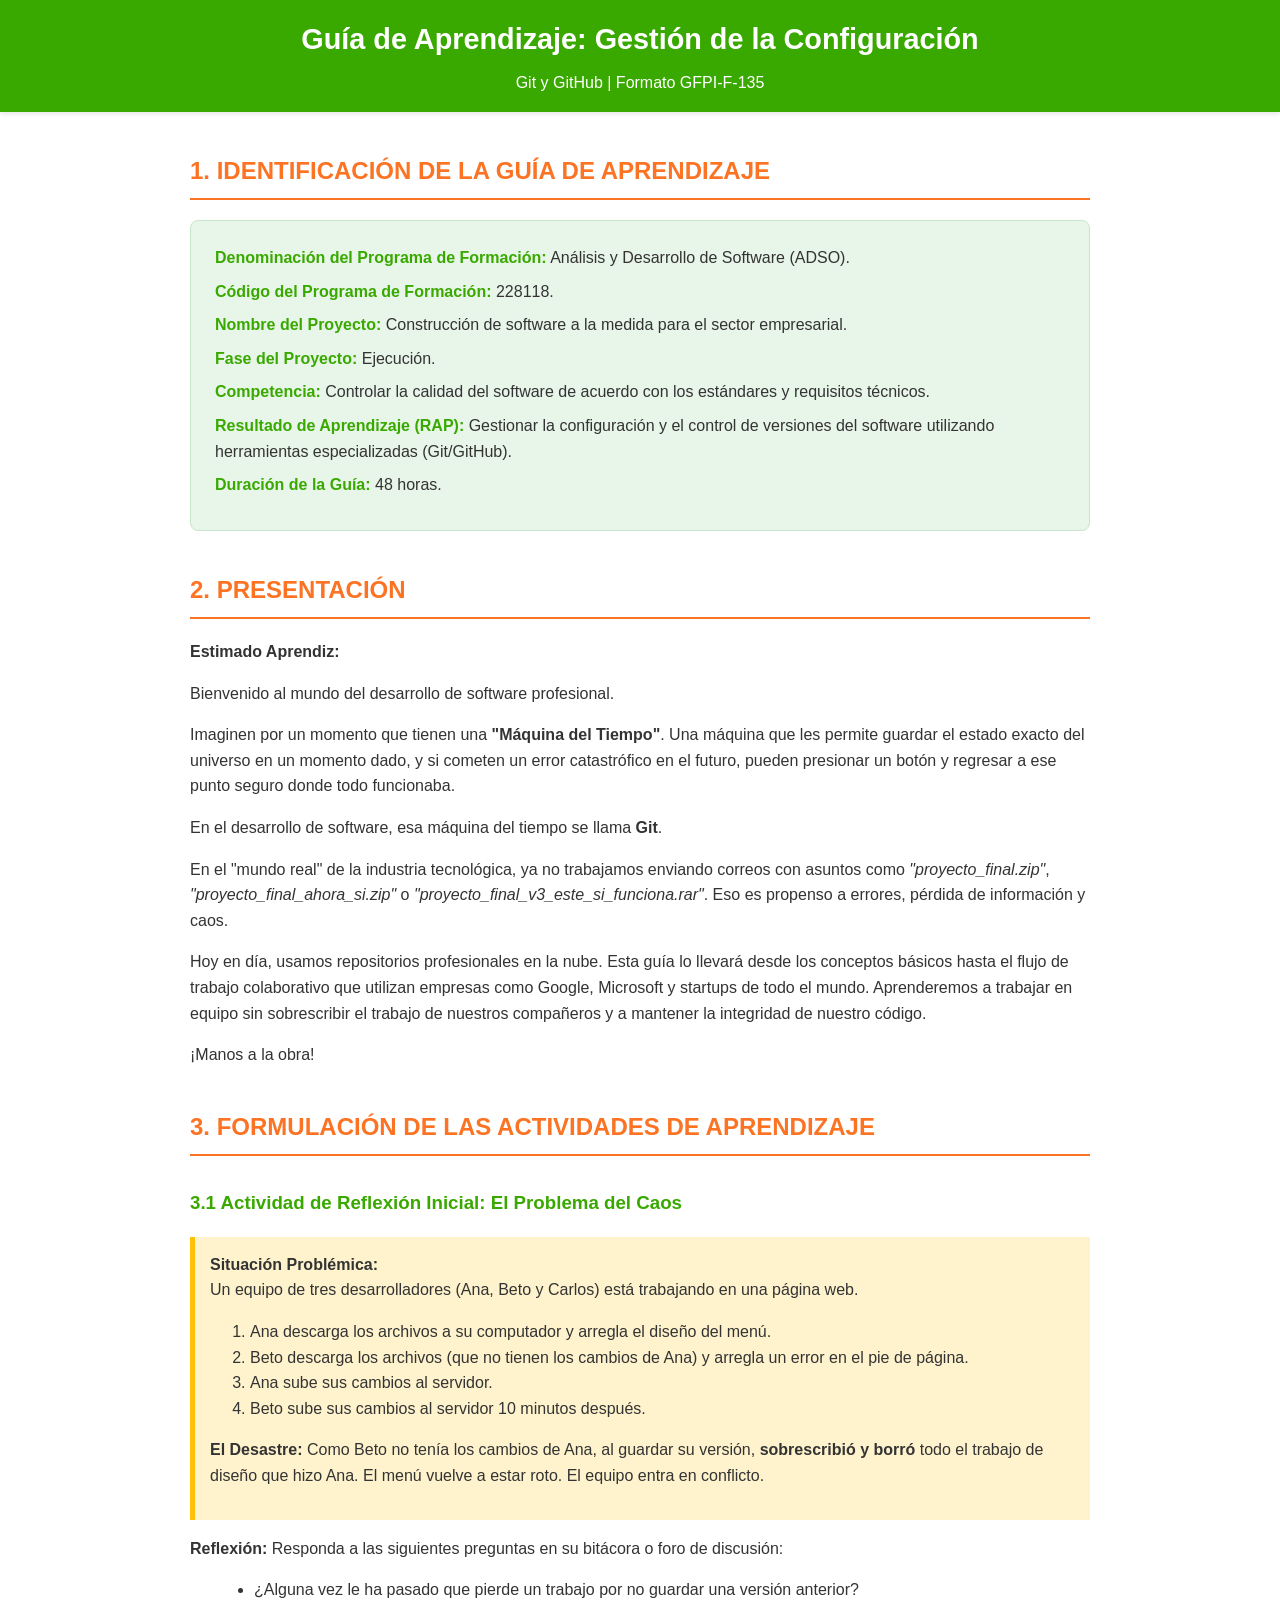
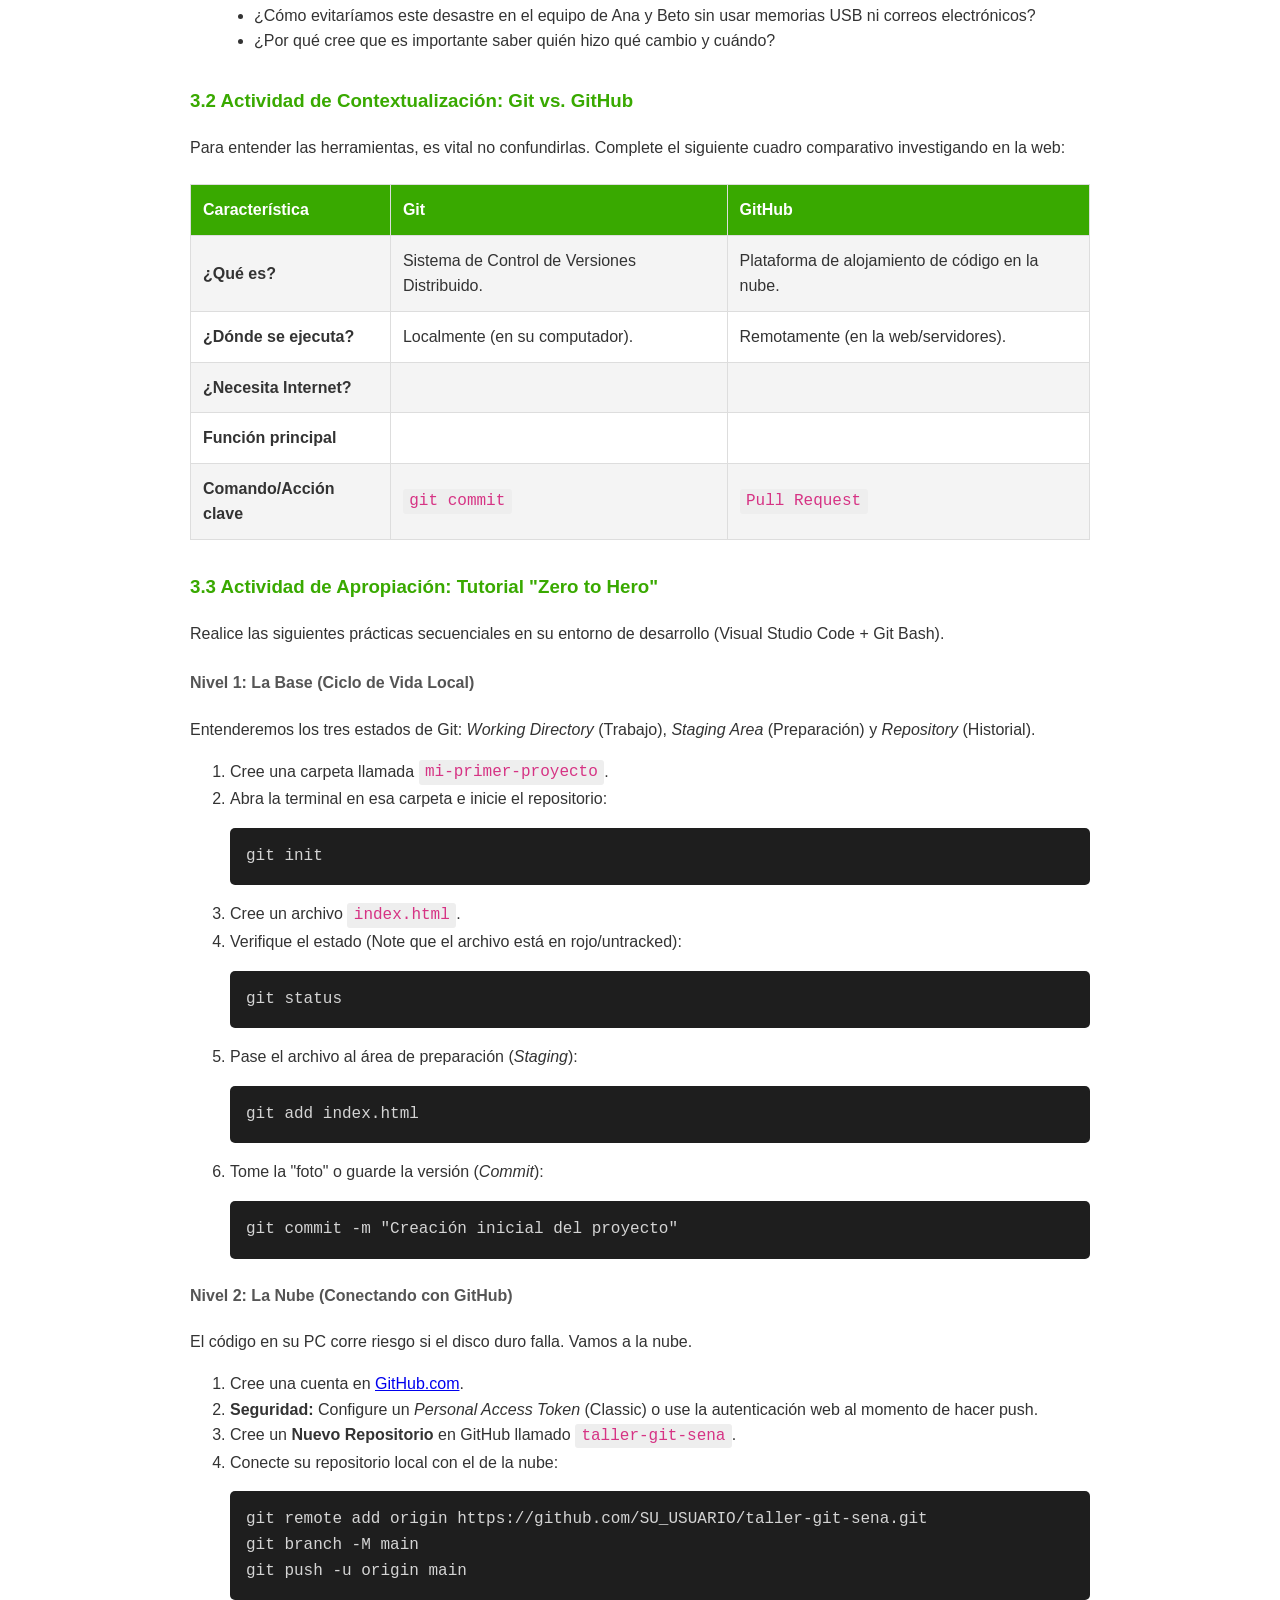
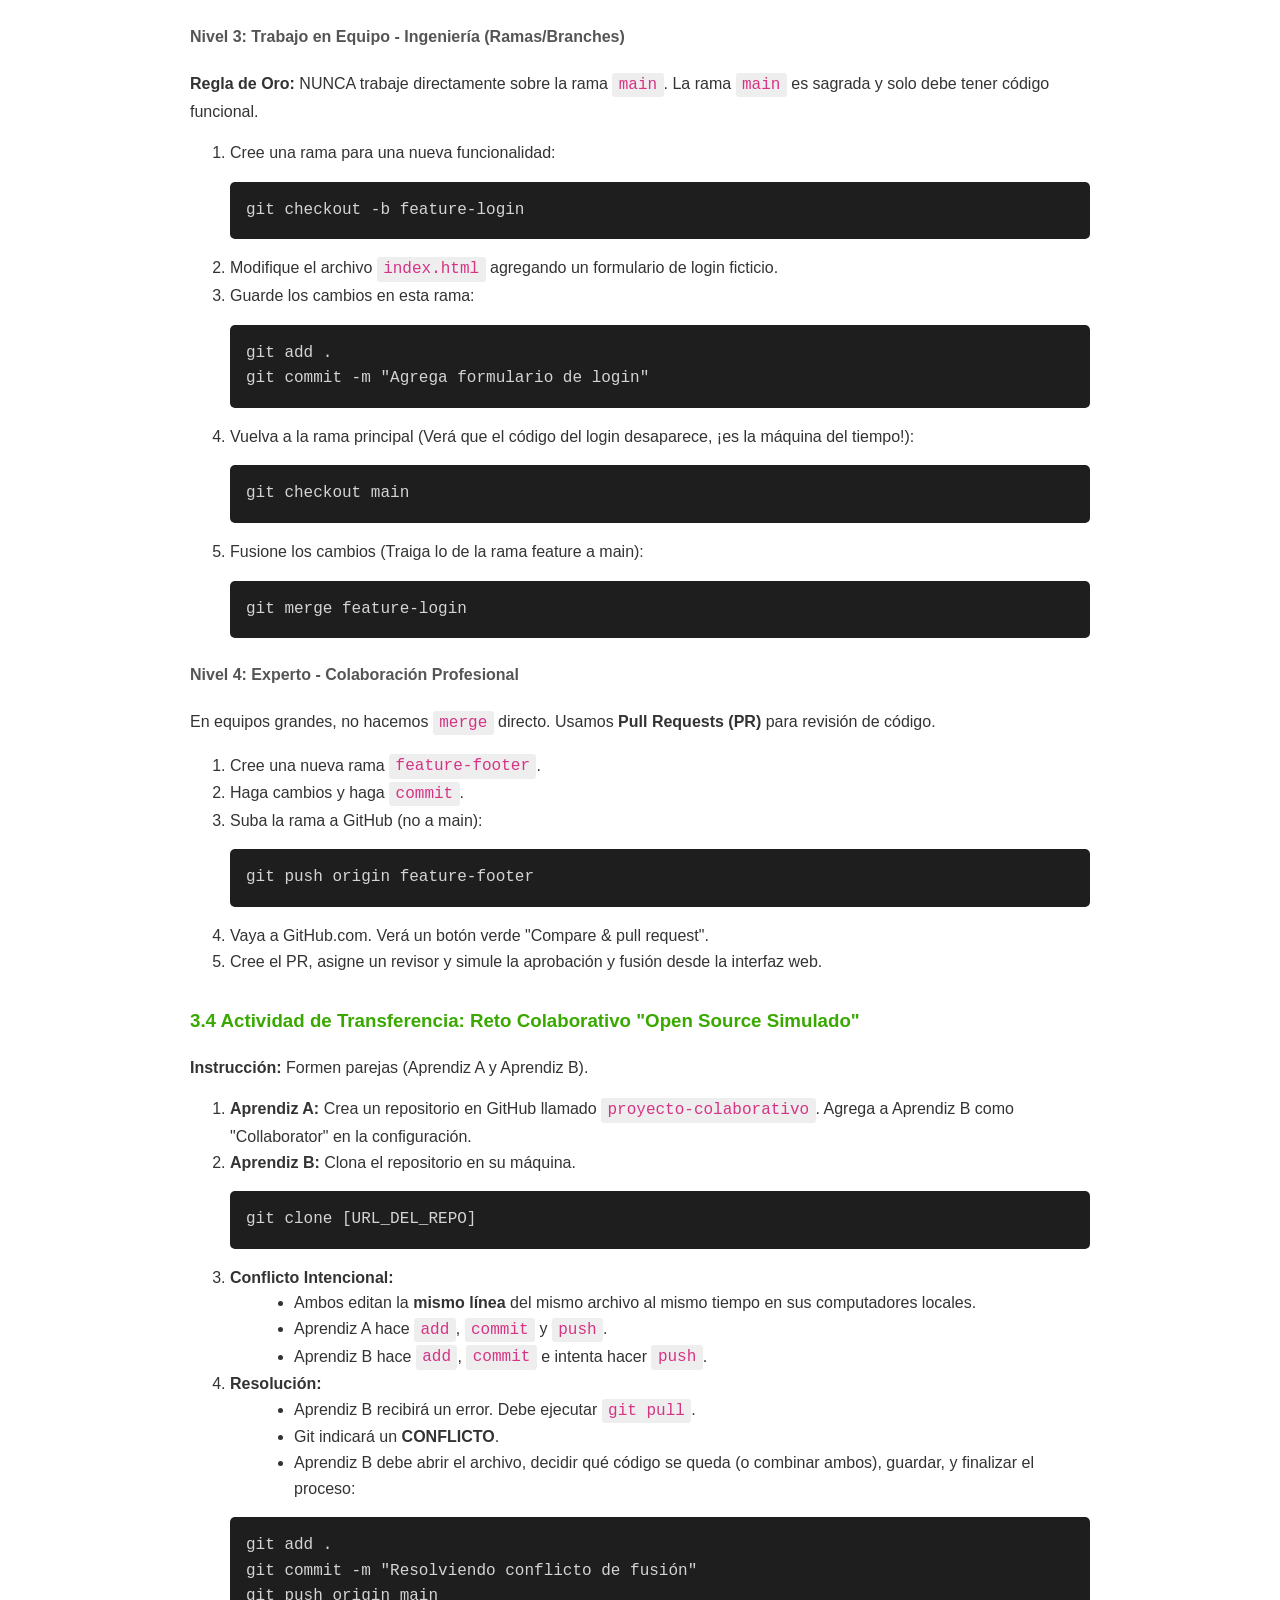
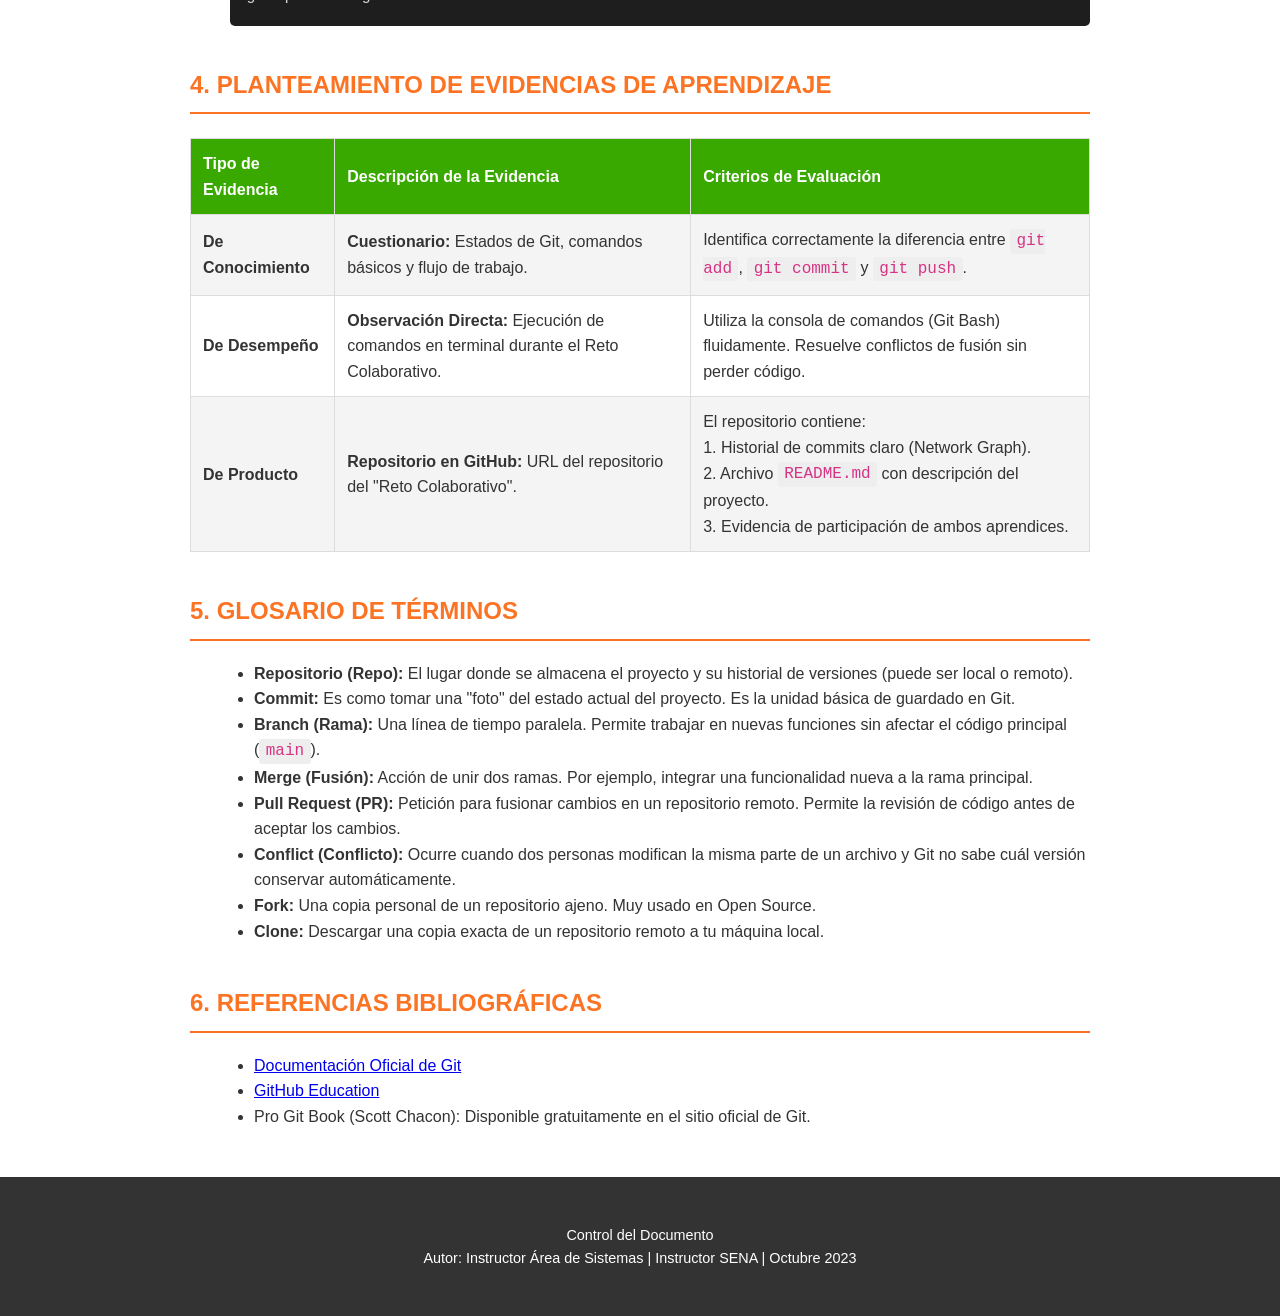
<file: index.html>
<!DOCTYPE html>
<html lang="es">
<head>
    <meta charset="UTF-8">
    <meta name="viewport" content="width=device-width, initial-scale=1.0">
    <title>Guía de Aprendizaje: Git y GitHub - SENA</title>
    <style>
        :root {
            --sena-orange: #fc7323;
            --sena-green: #39a900;
            --dark-gray: #333;
            --light-gray: #f4f4f4;
            --code-bg: #1e1e1e;
            --code-text: #d4d4d4;
        }

        body {
            font-family: 'Segoe UI', Tahoma, Geneva, Verdana, sans-serif;
            line-height: 1.6;
            color: var(--dark-gray);
            margin: 0;
            padding: 0;
            background-color: #fff;
        }

        header {
            background-color: var(--sena-green);
            color: white;
            padding: 1rem 0;
            text-align: center;
            box-shadow: 0 2px 5px rgba(0,0,0,0.1);
        }

        header h1 {
            margin: 0;
            font-size: 1.8rem;
        }

        header p {
            margin: 0.5rem 0 0;
            font-weight: 300;
        }

        .container {
            max-width: 900px;
            margin: 2rem auto;
            padding: 0 2rem;
        }

        h2 {
            color: var(--sena-orange);
            border-bottom: 2px solid var(--sena-orange);
            padding-bottom: 0.5rem;
            margin-top: 2.5rem;
        }

        h3 {
            color: var(--sena-green);
            margin-top: 2rem;
        }

        h4 {
            color: #555;
            margin-top: 1.5rem;
            font-weight: bold;
        }

        table {
            width: 100%;
            border-collapse: collapse;
            margin: 1.5rem 0;
        }

        th, td {
            border: 1px solid #ddd;
            padding: 12px;
            text-align: left;
        }

        th {
            background-color: var(--sena-green);
            color: white;
        }

        tr:nth-child(even) {
            background-color: var(--light-gray);
        }

        blockquote {
            background-color: #f9f9f9;
            border-left: 5px solid var(--sena-orange);
            margin: 1.5rem 0;
            padding: 1rem;
            font-style: italic;
        }

        .code-block {
            background-color: var(--code-bg);
            color: var(--code-text);
            padding: 1rem;
            border-radius: 5px;
            overflow-x: auto;
            font-family: 'Consolas', 'Monaco', 'Courier New', monospace;
            margin: 1rem 0;
        }

        code {
            font-family: 'Consolas', 'Monaco', 'Courier New', monospace;
            background-color: #eee;
            padding: 0.2rem 0.4rem;
            border-radius: 3px;
            color: #d63384;
        }

        .code-block code {
            background-color: transparent;
            color: inherit;
            padding: 0;
        }

        ul {
            list-style-type: disc;
            margin-left: 1.5rem;
        }

        .btn {
            display: inline-block;
            background-color: var(--sena-orange);
            color: white;
            padding: 10px 20px;
            text-decoration: none;
            border-radius: 5px;
            font-weight: bold;
            margin-top: 1rem;
        }

        .btn:hover {
            background-color: #e05d0b;
        }

        footer {
            text-align: center;
            padding: 2rem;
            background-color: var(--dark-gray);
            color: white;
            margin-top: 3rem;
            font-size: 0.9rem;
        }

        /* Identificación Box */
        .info-box {
            background-color: #e8f5e9;
            border: 1px solid #c8e6c9;
            padding: 1.5rem;
            border-radius: 8px;
        }

        .info-box ul {
            list-style: none;
            margin: 0;
            padding: 0;
        }

        .info-box li {
            margin-bottom: 0.5rem;
        }

        .info-box strong {
            color: var(--sena-green);
        }

    </style>
</head>
<body>

<header>
    <div class="container" style="margin: 0 auto;">
        <h1>Guía de Aprendizaje: Gestión de la Configuración</h1>
        <p>Git y GitHub | Formato GFPI-F-135</p>
    </div>
</header>

<div class="container">

    <h2>1. IDENTIFICACIÓN DE LA GUÍA DE APRENDIZAJE</h2>
    <div class="info-box">
        <ul>
            <li><strong>Denominación del Programa de Formación:</strong> Análisis y Desarrollo de Software (ADSO).</li>
            <li><strong>Código del Programa de Formación:</strong> 228118.</li>
            <li><strong>Nombre del Proyecto:</strong> Construcción de software a la medida para el sector empresarial.</li>
            <li><strong>Fase del Proyecto:</strong> Ejecución.</li>
            <li><strong>Competencia:</strong> Controlar la calidad del software de acuerdo con los estándares y requisitos técnicos.</li>
            <li><strong>Resultado de Aprendizaje (RAP):</strong> Gestionar la configuración y el control de versiones del software utilizando herramientas especializadas (Git/GitHub).</li>
            <li><strong>Duración de la Guía:</strong> 48 horas.</li>
        </ul>
    </div>

    <h2>2. PRESENTACIÓN</h2>
    <p><strong>Estimado Aprendiz:</strong></p>
    <p>Bienvenido al mundo del desarrollo de software profesional.</p>
    <p>Imaginen por un momento que tienen una <strong>"Máquina del Tiempo"</strong>. Una máquina que les permite guardar el estado exacto del universo en un momento dado, y si cometen un error catastrófico en el futuro, pueden presionar un botón y regresar a ese punto seguro donde todo funcionaba.</p>
    <p>En el desarrollo de software, esa máquina del tiempo se llama <strong>Git</strong>.</p>
    <p>En el "mundo real" de la industria tecnológica, ya no trabajamos enviando correos con asuntos como <em>"proyecto_final.zip"</em>, <em>"proyecto_final_ahora_si.zip"</em> o <em>"proyecto_final_v3_este_si_funciona.rar"</em>. Eso es propenso a errores, pérdida de información y caos.</p>
    <p>Hoy en día, usamos repositorios profesionales en la nube. Esta guía lo llevará desde los conceptos básicos hasta el flujo de trabajo colaborativo que utilizan empresas como Google, Microsoft y startups de todo el mundo. Aprenderemos a trabajar en equipo sin sobrescribir el trabajo de nuestros compañeros y a mantener la integridad de nuestro código.</p>
    <p>¡Manos a la obra!</p>

    <h2>3. FORMULACIÓN DE LAS ACTIVIDADES DE APRENDIZAJE</h2>

    <h3>3.1 Actividad de Reflexión Inicial: El Problema del Caos</h3>
    <div style="background-color: #fff3cd; padding: 15px; border-left: 5px solid #ffc107;">
        <strong>Situación Problémica:</strong><br>
        Un equipo de tres desarrolladores (Ana, Beto y Carlos) está trabajando en una página web.
        <ol>
            <li>Ana descarga los archivos a su computador y arregla el diseño del menú.</li>
            <li>Beto descarga los archivos (que no tienen los cambios de Ana) y arregla un error en el pie de página.</li>
            <li>Ana sube sus cambios al servidor.</li>
            <li>Beto sube sus cambios al servidor 10 minutos después.</li>
        </ol>
        <p><strong>El Desastre:</strong> Como Beto no tenía los cambios de Ana, al guardar su versión, <strong>sobrescribió y borró</strong> todo el trabajo de diseño que hizo Ana. El menú vuelve a estar roto. El equipo entra en conflicto.</p>
    </div>

    <p><strong>Reflexión:</strong> Responda a las siguientes preguntas en su bitácora o foro de discusión:</p>
    <ul>
        <li>¿Alguna vez le ha pasado que pierde un trabajo por no guardar una versión anterior?</li>
        <li>¿Cómo evitaríamos este desastre en el equipo de Ana y Beto sin usar memorias USB ni correos electrónicos?</li>
        <li>¿Por qué cree que es importante saber quién hizo qué cambio y cuándo?</li>
    </ul>

    <h3>3.2 Actividad de Contextualización: Git vs. GitHub</h3>
    <p>Para entender las herramientas, es vital no confundirlas. Complete el siguiente cuadro comparativo investigando en la web:</p>

    <table>
        <tr>
            <th>Característica</th>
            <th>Git</th>
            <th>GitHub</th>
        </tr>
        <tr>
            <td><strong>¿Qué es?</strong></td>
            <td>Sistema de Control de Versiones Distribuido.</td>
            <td>Plataforma de alojamiento de código en la nube.</td>
        </tr>
        <tr>
            <td><strong>¿Dónde se ejecuta?</strong></td>
            <td>Localmente (en su computador).</td>
            <td>Remotamente (en la web/servidores).</td>
        </tr>
        <tr>
            <td><strong>¿Necesita Internet?</strong></td>
            <td></td>
            <td></td>
        </tr>
        <tr>
            <td><strong>Función principal</strong></td>
            <td></td>
            <td></td>
        </tr>
        <tr>
            <td><strong>Comando/Acción clave</strong></td>
            <td><code>git commit</code></td>
            <td><code>Pull Request</code></td>
        </tr>
    </table>

    <h3>3.3 Actividad de Apropiación: Tutorial "Zero to Hero"</h3>
    <p>Realice las siguientes prácticas secuenciales en su entorno de desarrollo (Visual Studio Code + Git Bash).</p>

    <h4>Nivel 1: La Base (Ciclo de Vida Local)</h4>
    <p>Entenderemos los tres estados de Git: <em>Working Directory</em> (Trabajo), <em>Staging Area</em> (Preparación) y <em>Repository</em> (Historial).</p>
    <ol>
        <li>Cree una carpeta llamada <code>mi-primer-proyecto</code>.</li>
        <li>Abra la terminal en esa carpeta e inicie el repositorio:
            <div class="code-block">git init</div>
        </li>
        <li>Cree un archivo <code>index.html</code>.</li>
        <li>Verifique el estado (Note que el archivo está en rojo/untracked):
            <div class="code-block">git status</div>
        </li>
        <li>Pase el archivo al área de preparación (<em>Staging</em>):
            <div class="code-block">git add index.html</div>
        </li>
        <li>Tome la "foto" o guarde la versión (<em>Commit</em>):
            <div class="code-block">git commit -m "Creación inicial del proyecto"</div>
        </li>
    </ol>

    <h4>Nivel 2: La Nube (Conectando con GitHub)</h4>
    <p>El código en su PC corre riesgo si el disco duro falla. Vamos a la nube.</p>
    <ol>
        <li>Cree una cuenta en <a href="https://github.com/" target="_blank">GitHub.com</a>.</li>
        <li><strong>Seguridad:</strong> Configure un <em>Personal Access Token</em> (Classic) o use la autenticación web al momento de hacer push.</li>
        <li>Cree un <strong>Nuevo Repositorio</strong> en GitHub llamado <code>taller-git-sena</code>.</li>
        <li>Conecte su repositorio local con el de la nube:
            <div class="code-block">
git remote add origin https://github.com/SU_USUARIO/taller-git-sena.git<br>
git branch -M main<br>
git push -u origin main
            </div>
        </li>
    </ol>

    <h4>Nivel 3: Trabajo en Equipo - Ingeniería (Ramas/Branches)</h4>
    <p><strong>Regla de Oro:</strong> NUNCA trabaje directamente sobre la rama <code>main</code>. La rama <code>main</code> es sagrada y solo debe tener código funcional.</p>
    <ol>
        <li>Cree una rama para una nueva funcionalidad:
            <div class="code-block">git checkout -b feature-login</div>
        </li>
        <li>Modifique el archivo <code>index.html</code> agregando un formulario de login ficticio.</li>
        <li>Guarde los cambios en esta rama:
            <div class="code-block">
git add .<br>
git commit -m "Agrega formulario de login"
            </div>
        </li>
        <li>Vuelva a la rama principal (Verá que el código del login desaparece, ¡es la máquina del tiempo!):
            <div class="code-block">git checkout main</div>
        </li>
        <li>Fusione los cambios (Traiga lo de la rama feature a main):
            <div class="code-block">git merge feature-login</div>
        </li>
    </ol>

    <h4>Nivel 4: Experto - Colaboración Profesional</h4>
    <p>En equipos grandes, no hacemos <code>merge</code> directo. Usamos <strong>Pull Requests (PR)</strong> para revisión de código.</p>
    <ol>
        <li>Cree una nueva rama <code>feature-footer</code>.</li>
        <li>Haga cambios y haga <code>commit</code>.</li>
        <li>Suba la rama a GitHub (no a main):
            <div class="code-block">git push origin feature-footer</div>
        </li>
        <li>Vaya a GitHub.com. Verá un botón verde "Compare & pull request".</li>
        <li>Cree el PR, asigne un revisor y simule la aprobación y fusión desde la interfaz web.</li>
    </ol>

    <h3>3.4 Actividad de Transferencia: Reto Colaborativo "Open Source Simulado"</h3>
    <p><strong>Instrucción:</strong> Formen parejas (Aprendiz A y Aprendiz B).</p>
    <ol>
        <li><strong>Aprendiz A:</strong> Crea un repositorio en GitHub llamado <code>proyecto-colaborativo</code>. Agrega a Aprendiz B como "Collaborator" en la configuración.</li>
        <li><strong>Aprendiz B:</strong> Clona el repositorio en su máquina.
            <div class="code-block">git clone [URL_DEL_REPO]</div>
        </li>
        <li><strong>Conflicto Intencional:</strong>
            <ul>
                <li>Ambos editan la <strong>mismo línea</strong> del mismo archivo al mismo tiempo en sus computadores locales.</li>
                <li>Aprendiz A hace <code>add</code>, <code>commit</code> y <code>push</code>.</li>
                <li>Aprendiz B hace <code>add</code>, <code>commit</code> e intenta hacer <code>push</code>.</li>
            </ul>
        </li>
        <li><strong>Resolución:</strong>
            <ul>
                <li>Aprendiz B recibirá un error. Debe ejecutar <code>git pull</code>.</li>
                <li>Git indicará un <strong>CONFLICTO</strong>.</li>
                <li>Aprendiz B debe abrir el archivo, decidir qué código se queda (o combinar ambos), guardar, y finalizar el proceso:</li>
            </ul>
            <div class="code-block">
git add .<br>
git commit -m "Resolviendo conflicto de fusión"<br>
git push origin main
            </div>
        </li>
    </ol>

    <h2>4. PLANTEAMIENTO DE EVIDENCIAS DE APRENDIZAJE</h2>
    <table>
        <tr>
            <th>Tipo de Evidencia</th>
            <th>Descripción de la Evidencia</th>
            <th>Criterios de Evaluación</th>
        </tr>
        <tr>
            <td><strong>De Conocimiento</strong></td>
            <td><strong>Cuestionario:</strong> Estados de Git, comandos básicos y flujo de trabajo.</td>
            <td>Identifica correctamente la diferencia entre <code>git add</code>, <code>git commit</code> y <code>git push</code>.</td>
        </tr>
        <tr>
            <td><strong>De Desempeño</strong></td>
            <td><strong>Observación Directa:</strong> Ejecución de comandos en terminal durante el Reto Colaborativo.</td>
            <td>Utiliza la consola de comandos (Git Bash) fluidamente. Resuelve conflictos de fusión sin perder código.</td>
        </tr>
        <tr>
            <td><strong>De Producto</strong></td>
            <td><strong>Repositorio en GitHub:</strong> URL del repositorio del "Reto Colaborativo".</td>
            <td>El repositorio contiene:<br>1. Historial de commits claro (Network Graph).<br>2. Archivo <code>README.md</code> con descripción del proyecto.<br>3. Evidencia de participación de ambos aprendices.</td>
        </tr>
    </table>

    <h2>5. GLOSARIO DE TÉRMINOS</h2>
    <ul>
        <li><strong>Repositorio (Repo):</strong> El lugar donde se almacena el proyecto y su historial de versiones (puede ser local o remoto).</li>
        <li><strong>Commit:</strong> Es como tomar una "foto" del estado actual del proyecto. Es la unidad básica de guardado en Git.</li>
        <li><strong>Branch (Rama):</strong> Una línea de tiempo paralela. Permite trabajar en nuevas funciones sin afectar el código principal (<code>main</code>).</li>
        <li><strong>Merge (Fusión):</strong> Acción de unir dos ramas. Por ejemplo, integrar una funcionalidad nueva a la rama principal.</li>
        <li><strong>Pull Request (PR):</strong> Petición para fusionar cambios en un repositorio remoto. Permite la revisión de código antes de aceptar los cambios.</li>
        <li><strong>Conflict (Conflicto):</strong> Ocurre cuando dos personas modifican la misma parte de un archivo y Git no sabe cuál versión conservar automáticamente.</li>
        <li><strong>Fork:</strong> Una copia personal de un repositorio ajeno. Muy usado en Open Source.</li>
        <li><strong>Clone:</strong> Descargar una copia exacta de un repositorio remoto a tu máquina local.</li>
    </ul>

    <h2>6. REFERENCIAS BIBLIOGRÁFICAS</h2>
    <ul>
        <li><a href="https://git-scm.com/doc">Documentación Oficial de Git</a></li>
        <li><a href="https://education.github.com/">GitHub Education</a></li>
        <li>Pro Git Book (Scott Chacon): Disponible gratuitamente en el sitio oficial de Git.</li>
    </ul>

</div>

<footer>
    <p>Control del Documento<br>
    Autor: Instructor Área de Sistemas | Instructor SENA | Octubre 2023</p>
</footer>

</body>
</html>
</file>
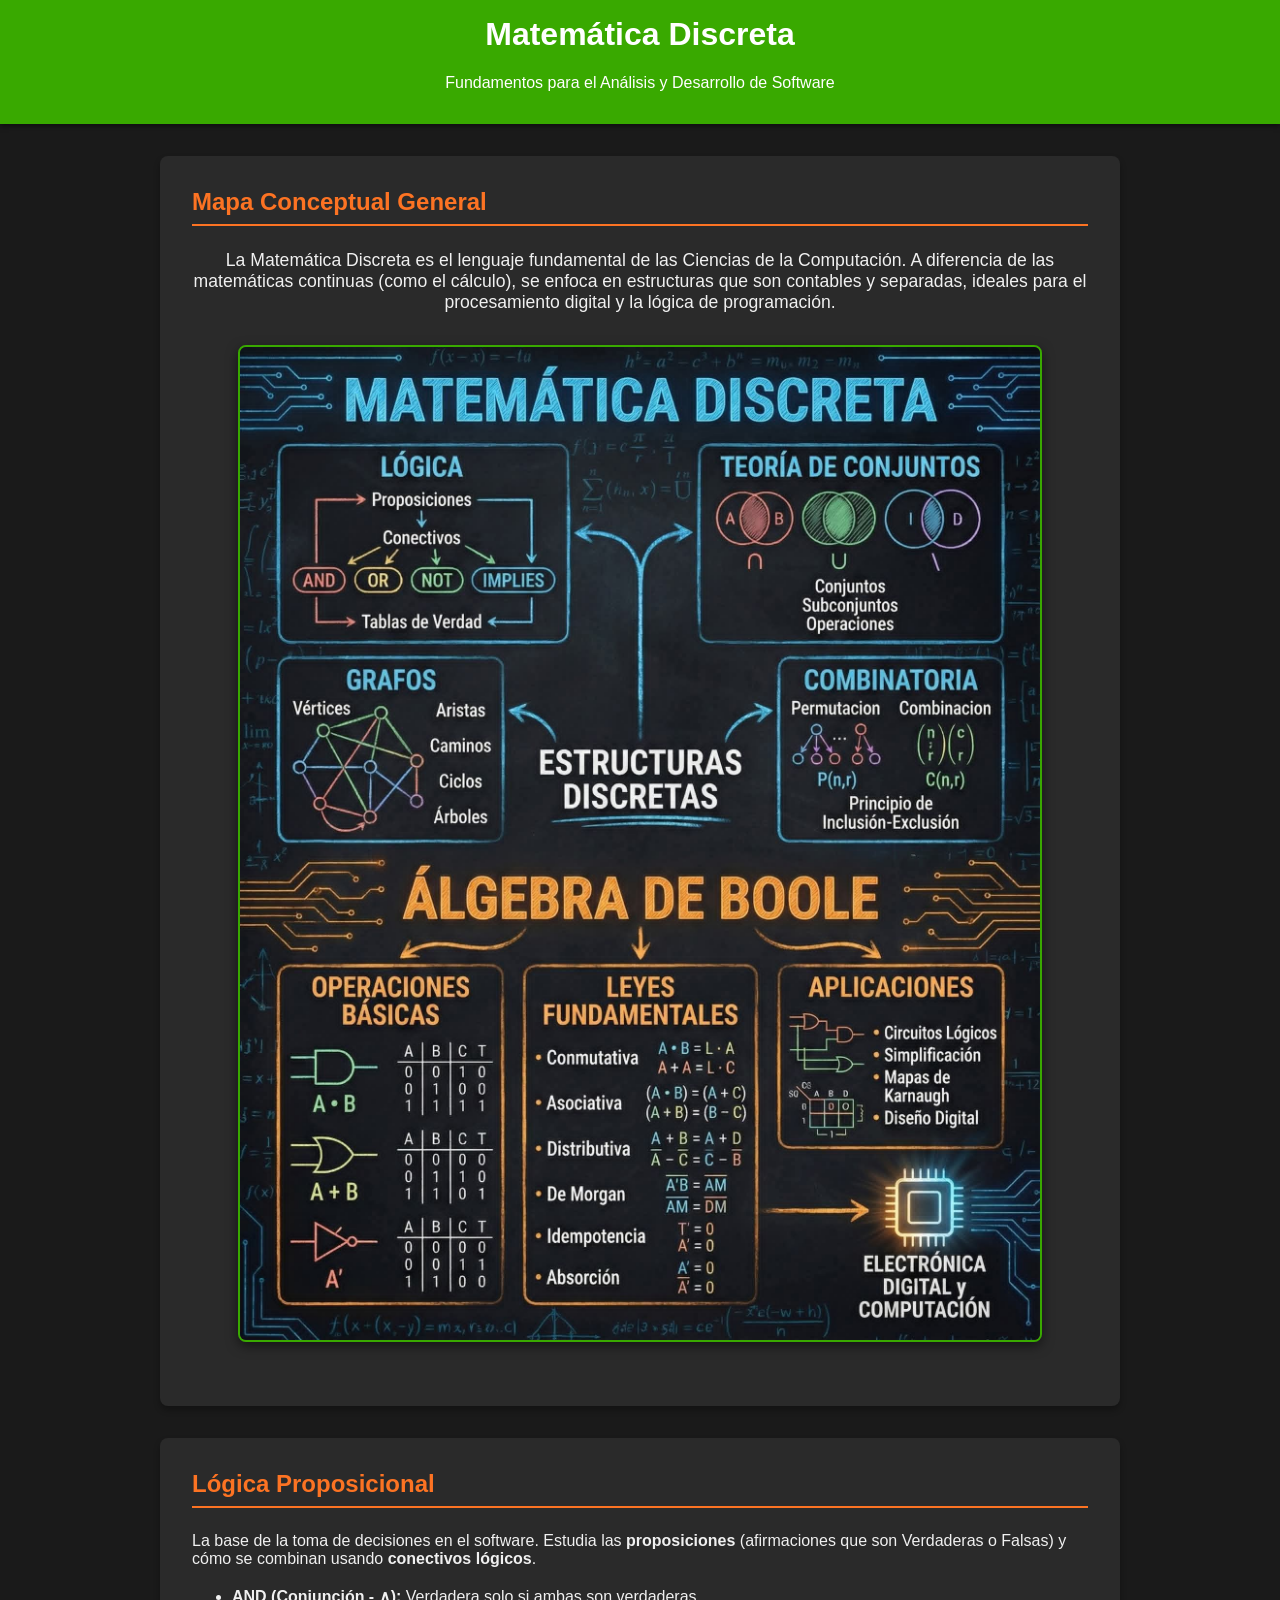
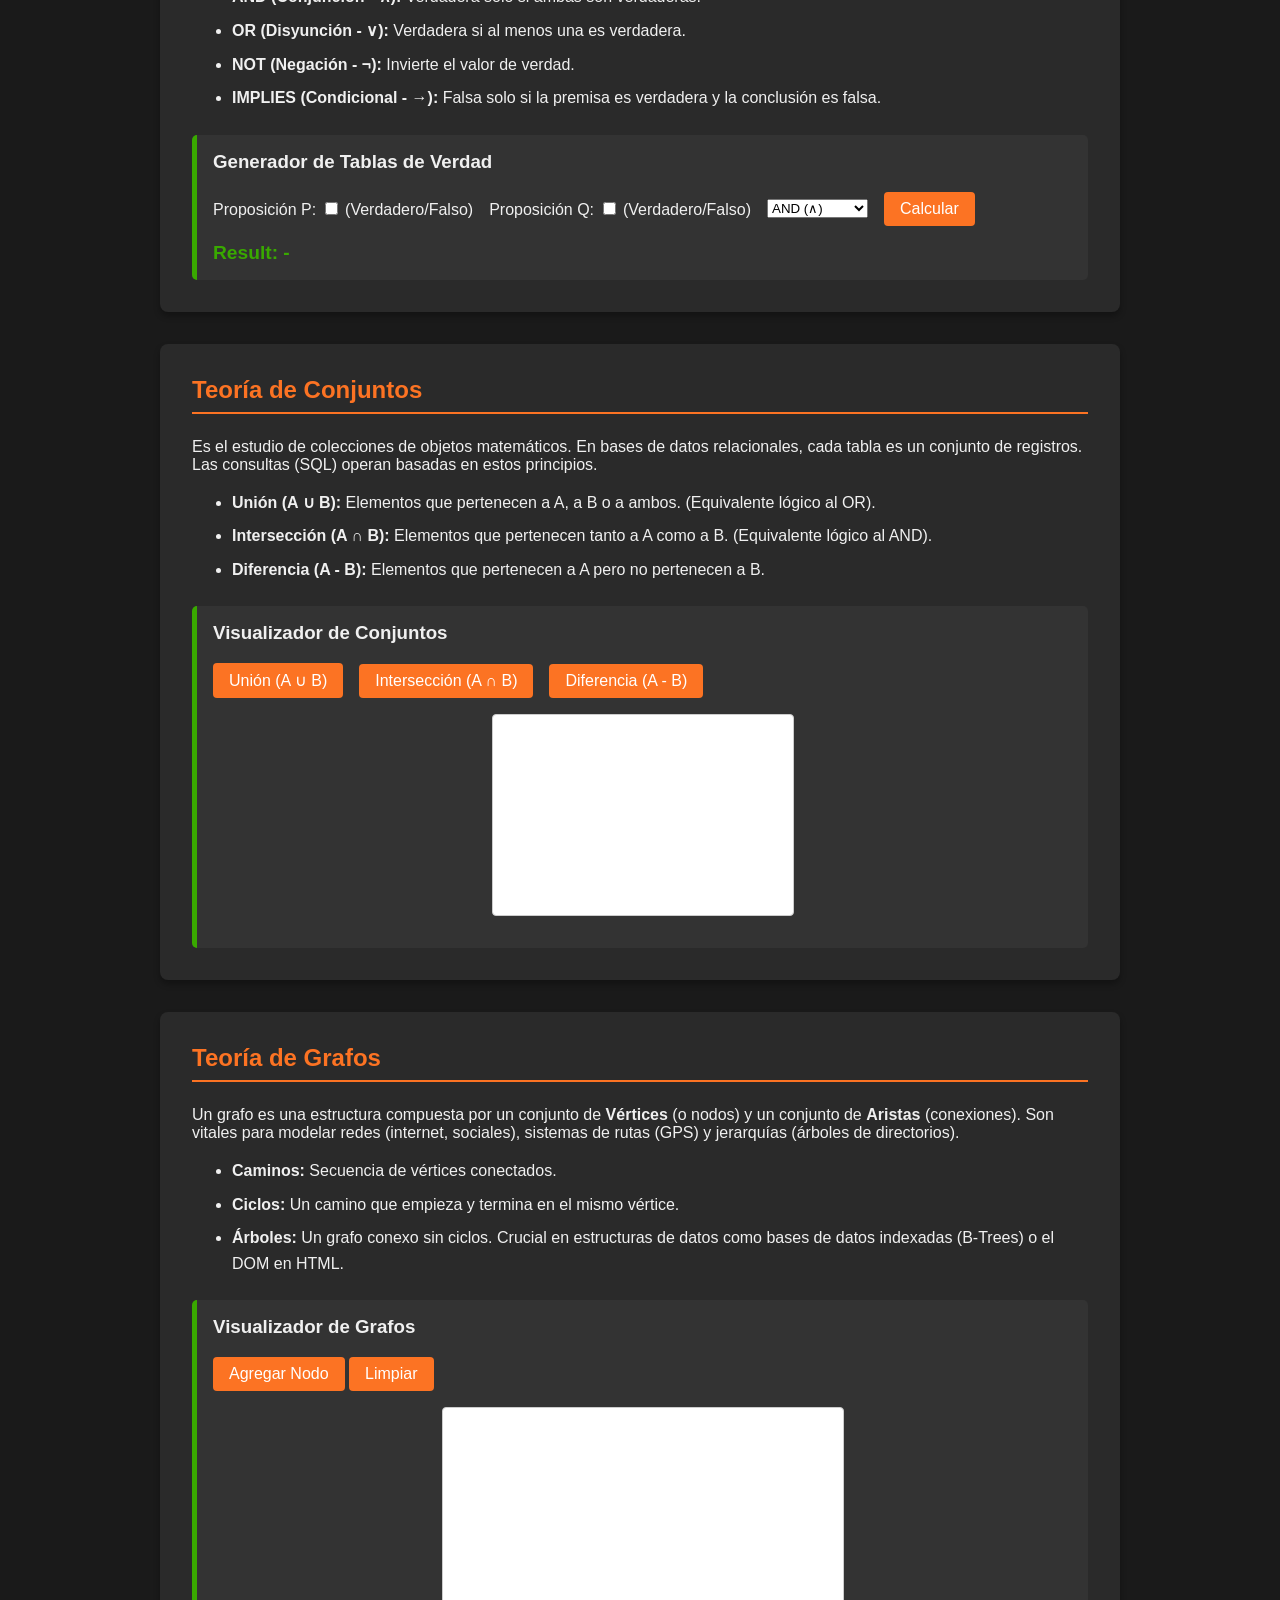
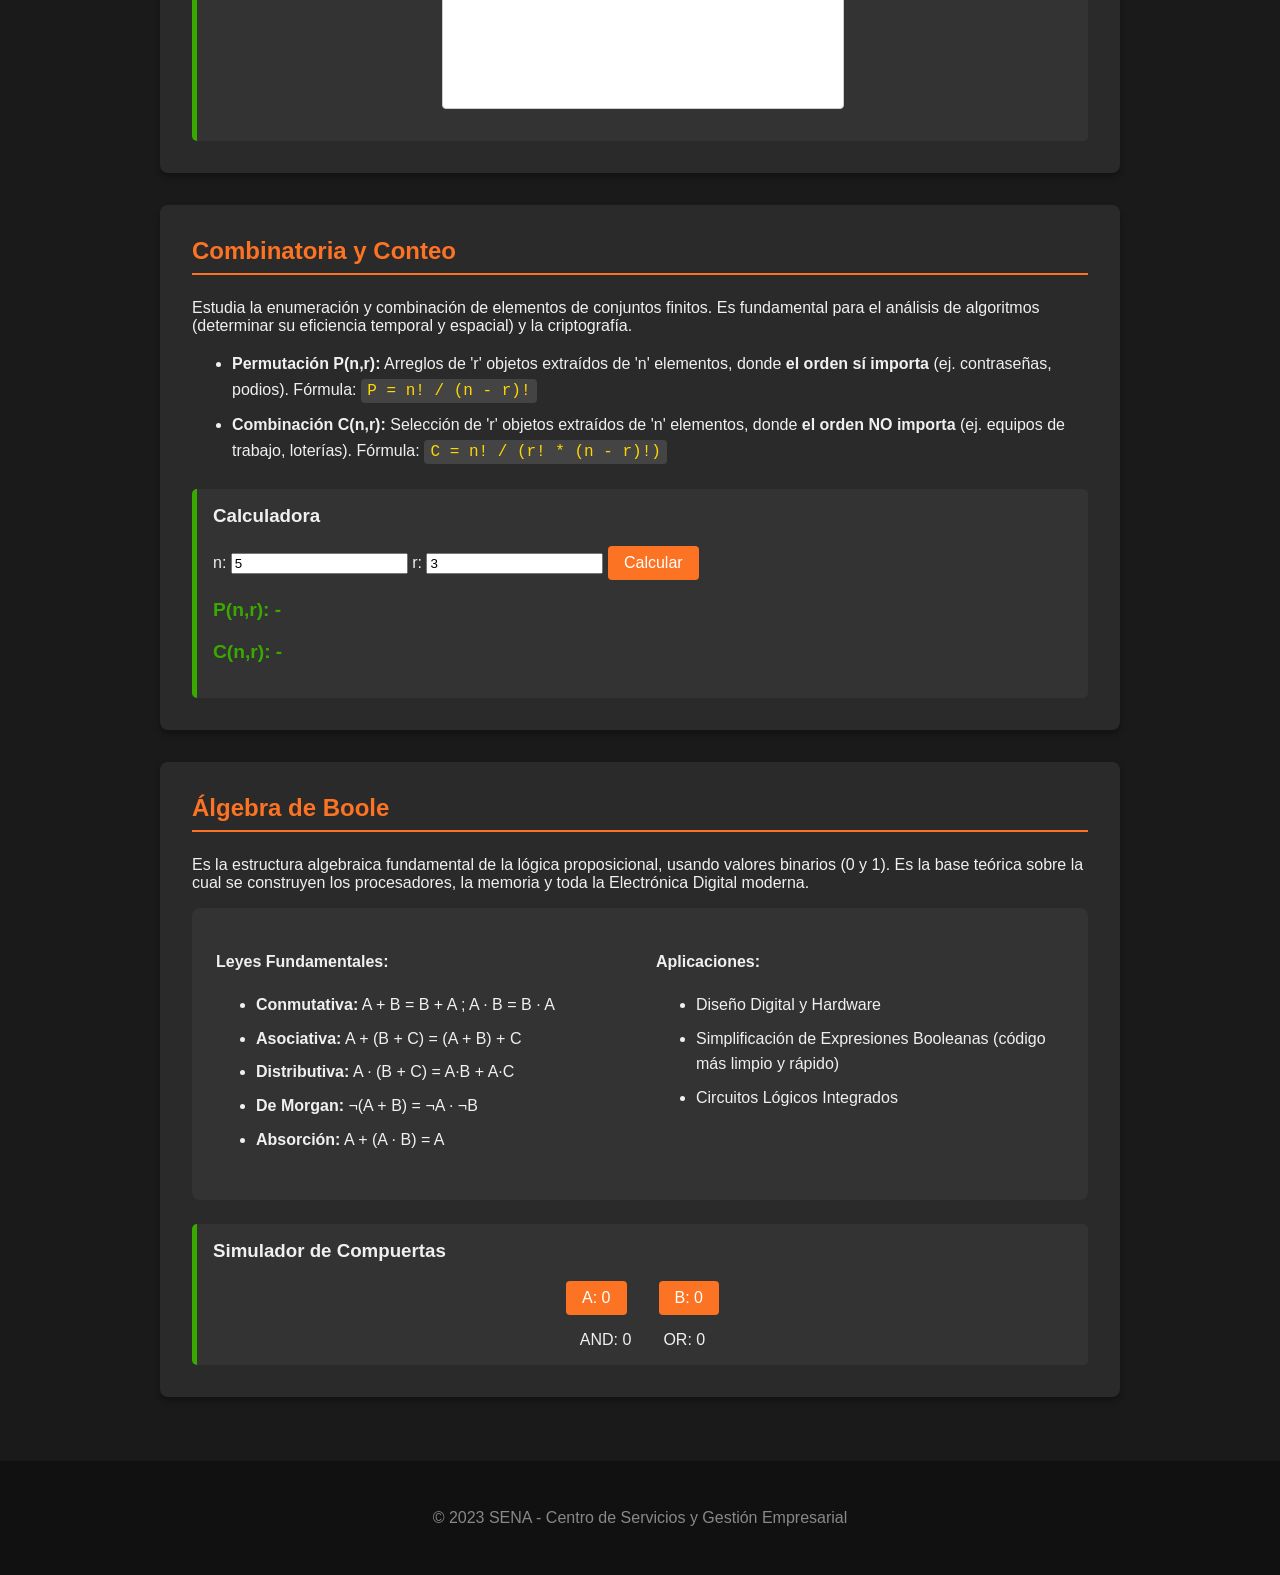
<file: matematica_discreta.html>
<!DOCTYPE html>
<html lang="es">
<head>
    <meta charset="UTF-8">
    <meta name="viewport" content="width=device-width, initial-scale=1.0">
    <title>Matemática Discreta - SENA</title>
    <link rel="stylesheet" href="css/style.css">
</head>
<body>

<header>
    <div class="container">
        <h1>Matemática Discreta</h1>
        <p>Fundamentos para el Análisis y Desarrollo de Software</p>
    </div>
</header>

<main class="container">
    <section id="intro">
        <h2>Mapa Conceptual General</h2>
        <div class="content intro-content">
            <p>La Matemática Discreta es el lenguaje fundamental de las Ciencias de la Computación. A diferencia de las matemáticas continuas (como el cálculo), se enfoca en estructuras que son contables y separadas, ideales para el procesamiento digital y la lógica de programación.</p>
            <img src="img/mapa_conceptual.jpg" alt="Mapa Conceptual de Matemática Discreta" class="hero-image">
        </div>
    </section>

    <section id="logica">
        <h2>Lógica Proposicional</h2>
        <div class="content">
            <p>La base de la toma de decisiones en el software. Estudia las <strong>proposiciones</strong> (afirmaciones que son Verdaderas o Falsas) y cómo se combinan usando <strong>conectivos lógicos</strong>.</p>
            <ul>
                <li><strong>AND (Conjunción - ∧):</strong> Verdadera solo si ambas son verdaderas.</li>
                <li><strong>OR (Disyunción - ∨):</strong> Verdadera si al menos una es verdadera.</li>
                <li><strong>NOT (Negación - ¬):</strong> Invierte el valor de verdad.</li>
                <li><strong>IMPLIES (Condicional - →):</strong> Falsa solo si la premisa es verdadera y la conclusión es falsa.</li>
            </ul>
            <div class="interactive-panel">
                <h3>Generador de Tablas de Verdad</h3>
                <div class="controls">
                    <label>Proposición P: <input type="checkbox" id="propP"> (Verdadero/Falso)</label>
                    <label>Proposición Q: <input type="checkbox" id="propQ"> (Verdadero/Falso)</label>
                    <select id="logicOp">
                        <option value="AND">AND (∧)</option>
                        <option value="OR">OR (∨)</option>
                        <option value="NOT">NOT (¬P)</option>
                        <option value="IMPLIES">IMPLIES (→)</option>
                    </select>
                    <button onclick="calculateLogic()">Calcular</button>
                </div>
                <div id="logicResult" class="result-box">Result: -</div>
            </div>
        </div>
    </section>

    <section id="conjuntos">
        <h2>Teoría de Conjuntos</h2>
        <div class="content">
            <p>Es el estudio de colecciones de objetos matemáticos. En bases de datos relacionales, cada tabla es un conjunto de registros. Las consultas (SQL) operan basadas en estos principios.</p>
            <ul>
                <li><strong>Unión (A ∪ B):</strong> Elementos que pertenecen a A, a B o a ambos. (Equivalente lógico al OR).</li>
                <li><strong>Intersección (A ∩ B):</strong> Elementos que pertenecen tanto a A como a B. (Equivalente lógico al AND).</li>
                <li><strong>Diferencia (A - B):</strong> Elementos que pertenecen a A pero no pertenecen a B.</li>
            </ul>
            <div class="interactive-panel">
                <h3>Visualizador de Conjuntos</h3>
                <div class="controls">
                    <button onclick="drawVenn('UNION')">Unión (A ∪ B)</button>
                    <button onclick="drawVenn('INTERSECTION')">Intersección (A ∩ B)</button>
                    <button onclick="drawVenn('DIFFERENCE')">Diferencia (A - B)</button>
                </div>
                <canvas id="vennCanvas" width="300" height="200"></canvas>
            </div>
        </div>
    </section>

    <section id="grafos">
        <h2>Teoría de Grafos</h2>
        <div class="content">
            <p>Un grafo es una estructura compuesta por un conjunto de <strong>Vértices</strong> (o nodos) y un conjunto de <strong>Aristas</strong> (conexiones). Son vitales para modelar redes (internet, sociales), sistemas de rutas (GPS) y jerarquías (árboles de directorios).</p>
            <ul>
                <li><strong>Caminos:</strong> Secuencia de vértices conectados.</li>
                <li><strong>Ciclos:</strong> Un camino que empieza y termina en el mismo vértice.</li>
                <li><strong>Árboles:</strong> Un grafo conexo sin ciclos. Crucial en estructuras de datos como bases de datos indexadas (B-Trees) o el DOM en HTML.</li>
            </ul>
            <div class="interactive-panel">
                <h3>Visualizador de Grafos</h3>
                <button onclick="addNode()">Agregar Nodo</button>
                <button onclick="clearGraph()">Limpiar</button>
                <canvas id="graphCanvas" width="400" height="300"></canvas>
            </div>
        </div>
    </section>

    <section id="combinatoria">
        <h2>Combinatoria y Conteo</h2>
        <div class="content">
            <p>Estudia la enumeración y combinación de elementos de conjuntos finitos. Es fundamental para el análisis de algoritmos (determinar su eficiencia temporal y espacial) y la criptografía.</p>
            <ul>
                <li><strong>Permutación P(n,r):</strong> Arreglos de 'r' objetos extraídos de 'n' elementos, donde <strong>el orden sí importa</strong> (ej. contraseñas, podios). Fórmula: <code>P = n! / (n - r)!</code></li>
                <li><strong>Combinación C(n,r):</strong> Selección de 'r' objetos extraídos de 'n' elementos, donde <strong>el orden NO importa</strong> (ej. equipos de trabajo, loterías). Fórmula: <code>C = n! / (r! * (n - r)!)</code></li>
            </ul>
            <div class="interactive-panel">
                <h3>Calculadora</h3>
                <label>n: <input type="number" id="combN" min="0" value="5"></label>
                <label>r: <input type="number" id="combR" min="0" value="3"></label>
                <button onclick="calculateCombinatorics()">Calcular</button>
                <div id="combResult" class="result-box">
                    <p>P(n,r): -</p>
                    <p>C(n,r): -</p>
                </div>
            </div>
        </div>
    </section>

    <section id="boole">
        <h2>Álgebra de Boole</h2>
        <div class="content">
            <p>Es la estructura algebraica fundamental de la lógica proposicional, usando valores binarios (0 y 1). Es la base teórica sobre la cual se construyen los procesadores, la memoria y toda la Electrónica Digital moderna.</p>
            <div class="laws-grid">
                <div>
                    <h4>Leyes Fundamentales:</h4>
                    <ul>
                        <li><strong>Conmutativa:</strong> A + B = B + A ; A · B = B · A</li>
                        <li><strong>Asociativa:</strong> A + (B + C) = (A + B) + C</li>
                        <li><strong>Distributiva:</strong> A · (B + C) = A·B + A·C</li>
                        <li><strong>De Morgan:</strong> ¬(A + B) = ¬A · ¬B</li>
                        <li><strong>Absorción:</strong> A + (A · B) = A</li>
                    </ul>
                </div>
                <div>
                    <h4>Aplicaciones:</h4>
                    <ul>
                        <li>Diseño Digital y Hardware</li>
                        <li>Simplificación de Expresiones Booleanas (código más limpio y rápido)</li>
                        <li>Circuitos Lógicos Integrados</li>
                    </ul>
                </div>
            </div>
            <div class="interactive-panel">
                <h3>Simulador de Compuertas</h3>
                <div class="gate-simulator">
                    <div class="gate-controls">
                        <button class="input-btn" id="btnA" onclick="toggleInput('A')">A: 0</button>
                        <button class="input-btn" id="btnB" onclick="toggleInput('B')">B: 0</button>
                    </div>
                    <div class="gates">
                        <div class="gate">
                            <span>AND: </span><span id="outAND">0</span>
                        </div>
                        <div class="gate">
                            <span>OR: </span><span id="outOR">0</span>
                        </div>
                    </div>
                </div>
            </div>
        </div>
    </section>

</main>

<footer>
    <div class="container">
        <p>&copy; 2023 SENA - Centro de Servicios y Gestión Empresarial</p>
    </div>
</footer>

<script src="js/script.js"></script>
</body>
</html>
</file>
<file: css/style.css>
:root {
    --sena-green: #39a900;
    --sena-orange: #fc7323;
    --dark-bg: #1a1a1a;
    --light-text: #f0f0f0;
    --card-bg: #2a2a2a;
}

body {
    font-family: 'Segoe UI', Tahoma, Geneva, Verdana, sans-serif;
    margin: 0;
    padding: 0;
    background-color: var(--dark-bg);
    color: var(--light-text);
}

header {
    background-color: var(--sena-green);
    color: white;
    padding: 1rem 0;
    text-align: center;
    box-shadow: 0 2px 5px rgba(0,0,0,0.5);
}

.container {
    max-width: 960px;
    margin: 0 auto;
    padding: 0 1rem;
}

h1, h2, h3 {
    margin-top: 0;
}

h2 {
    color: var(--sena-orange);
    border-bottom: 2px solid var(--sena-orange);
    padding-bottom: 0.5rem;
    margin-bottom: 1.5rem;
}

section {
    background-color: var(--card-bg);
    margin: 2rem 0;
    padding: 2rem;
    border-radius: 8px;
    box-shadow: 0 4px 6px rgba(0,0,0,0.3);
}

.interactive-panel {
    background-color: #333;
    padding: 1rem;
    border-radius: 5px;
    margin-top: 1rem;
    border-left: 5px solid var(--sena-green);
}

.controls {
    display: flex;
    gap: 1rem;
    align-items: center;
    margin-bottom: 1rem;
}

button {
    background-color: var(--sena-orange);
    color: white;
    border: none;
    padding: 0.5rem 1rem;
    border-radius: 4px;
    cursor: pointer;
    font-size: 1rem;
    transition: background-color 0.3s;
}

button:hover {
    background-color: #e05d0b;
}

.hero-image {
    width: 100%;
    max-width: 800px;
    height: auto;
    display: block;
    margin: 2rem auto;
    border-radius: 8px;
    box-shadow: 0 4px 12px rgba(0,0,0,0.5);
    border: 2px solid var(--sena-green);
}

.intro-content {
    text-align: center;
    font-size: 1.1rem;
}

ul {
    margin-bottom: 1.5rem;
    line-height: 1.6;
}

li {
    margin-bottom: 0.5rem;
}

code {
    background-color: #444;
    padding: 0.2rem 0.4rem;
    border-radius: 4px;
    font-family: 'Courier New', Courier, monospace;
    color: #ffd700;
}

.laws-grid {
    display: grid;
    grid-template-columns: 1fr 1fr;
    gap: 2rem;
    background-color: #333;
    padding: 1.5rem;
    border-radius: 8px;
    margin-bottom: 1.5rem;
}

@media (max-width: 768px) {
    .laws-grid {
        grid-template-columns: 1fr;
    }
}

canvas {
    background-color: #fff;
    border: 1px solid #ccc;
    border-radius: 4px;
    display: block;
    margin: 1rem auto;
    max-width: 100%;
}

.result-box {
    margin-top: 1rem;
    font-weight: bold;
    color: var(--sena-green);
    font-size: 1.2rem;
}

.gate-simulator {
    display: flex;
    flex-direction: column;
    align-items: center;
}

.gate-controls {
    display: flex;
    gap: 2rem;
    margin-bottom: 1rem;
}

.gates {
    display: flex;
    gap: 2rem;
}

.input-btn {
    min-width: 60px;
}

footer {
    text-align: center;
    padding: 2rem;
    background-color: #111;
    color: #888;
    margin-top: 4rem;
}
</file>
